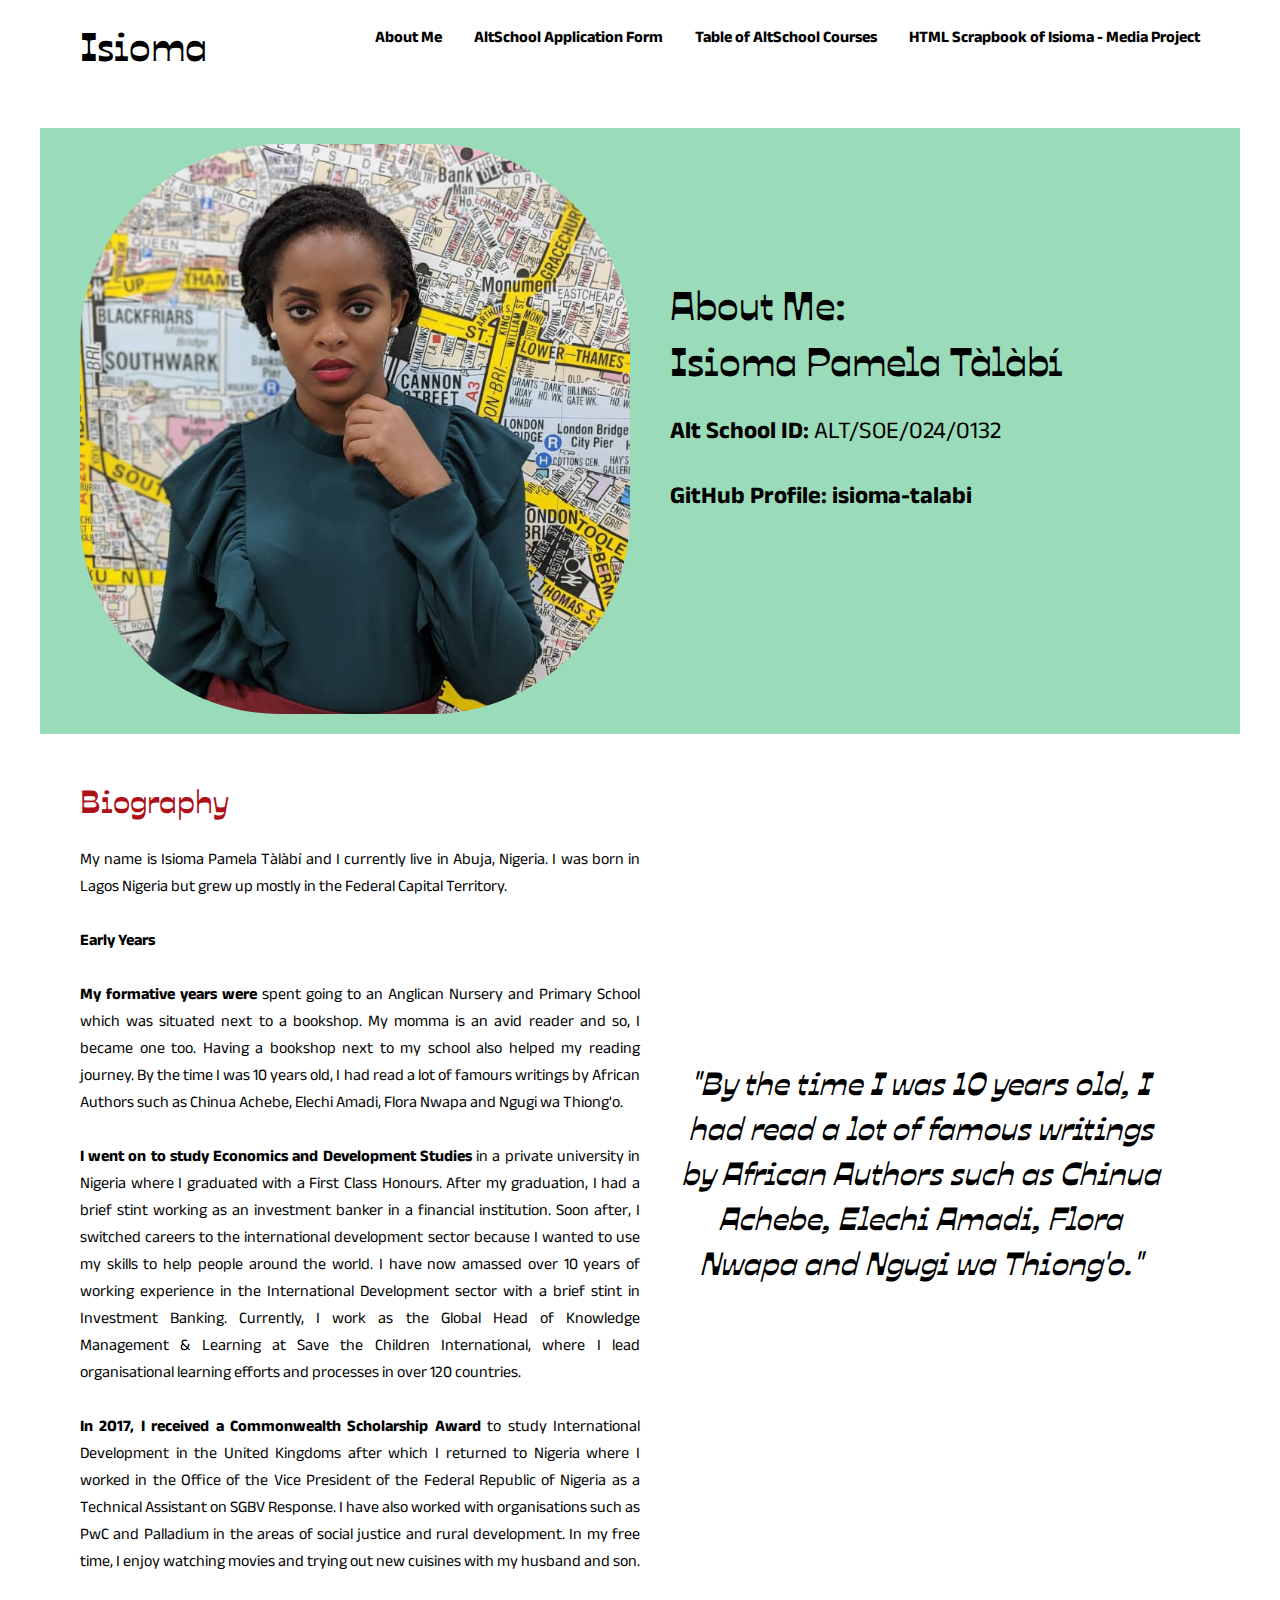
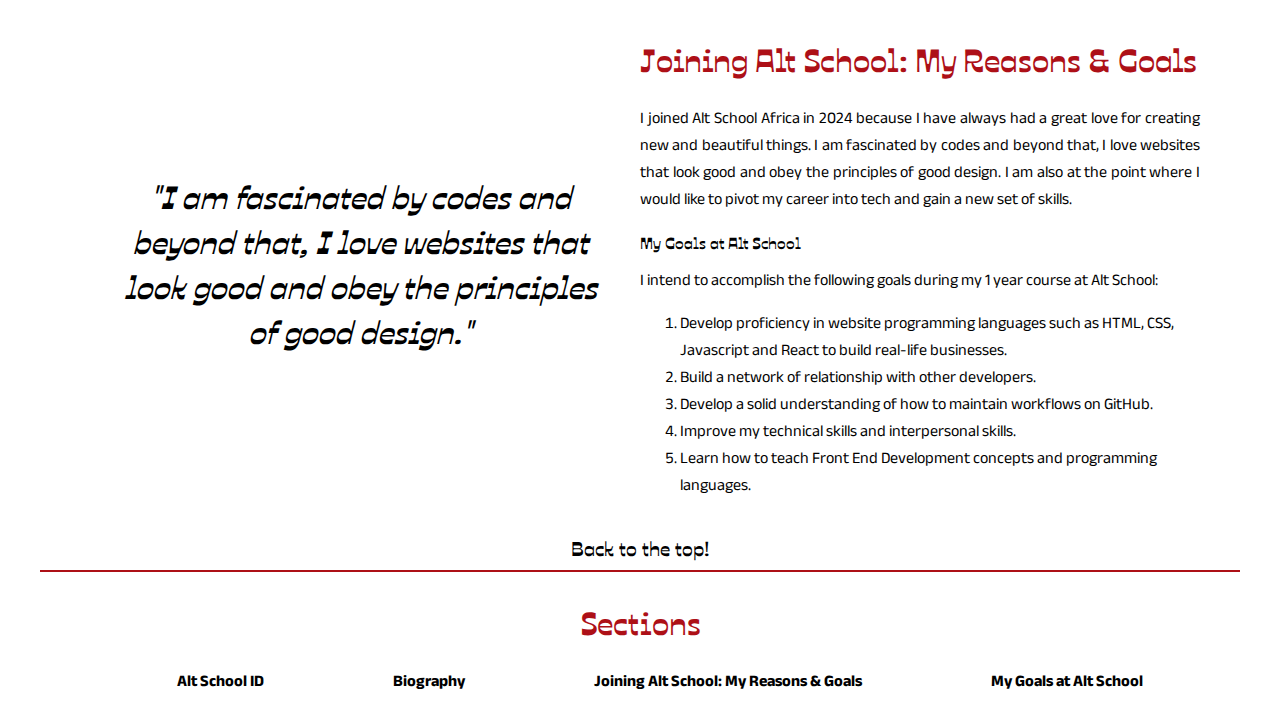
<file: index.html>
<!DOCTYPE html>
<html lang="en">

<head>
  <meta charset="UTF-8" />
  <meta name="viewport" content="width=device-width, initial-scale=1.0" />
  <title>About Me</title>

  <!-- Typography & Fonts -->
  <!-- Ojuju -->
  <link rel="preconnect" href="https://fonts.googleapis.com">
  <link rel="preconnect" href="https://fonts.gstatic.com" crossorigin>
  <link href="https://fonts.googleapis.com/css2?family=Ojuju:wght@200..800&display=swap" rel="stylesheet">

  <!-- Anek Devanagari -->
  <link rel="preconnect" href="https://fonts.googleapis.com">
  <link rel="preconnect" href="https://fonts.gstatic.com" crossorigin>
  <link href="https://fonts.googleapis.com/css2?family=Anek+Devanagari:wght@100..800&display=swap" rel="stylesheet">

  <!-- CSS Stylesheet -->
  <link rel="stylesheet" href="./css-styles/index.css">

</head>

<body>
  <header id="top">
    <nav>
      <p><a href="./index.html">Isioma</a></p>
      <ul class="nav__list">
        <li><a href="./index.html">About Me</a></li>
        <li><a href="./form.html">AltSchool Application Form</a></li>
        <li><a href="./table.html">Table of AltSchool Courses</a></li>
        <li><a href="./media.html">HTML Scrapbook of Isioma - Media Project</a></li>
      </ul>
    </nav>
  </header>

  <main>

    <section id="section1" class="section__intro">

      <div class="image__intro">
        <figure>
          <img src="./assets/Isioma Talabi.JPG" alt="Aspiring Front-End Engineer">
          <!-- <figcaption><em>Isioma Pamela Talabi: Aspiring Front-End Engineer.</em></figcaption> -->
        </figure>
      </div>

      <div class="text__intro">

        <h1>About Me: <br> Isioma Pamela Tàlàbí</h1>

        <div class="text__intro--sub">
          <p><b>Alt School ID:</b> ALT/SOE/024/0132</p>
          <p><b>GitHub Profile:</b> <a href="https://github.com/isioma-talabi">isioma-talabi</a></p>

        </div>


      </div>


    </section>

    <section class="section__bio">
      <div class="bio">
        <h2 id="section2">Biography</h2>
        <p>
          My name is Isioma Pamela Tàlàbí and I currently live in Abuja,
          Nigeria. I was born in Lagos Nigeria but grew up mostly in the Federal Capital Territory.
          <br><br>
          <b>Early Years</b>
          <br><br>
          <b>My formative years were</b> spent going to an Anglican Nursery and Primary School
          which was situated next to a bookshop. My momma is an avid reader and so,
          I became one too. Having a bookshop next to my school also helped my reading journey.
          By the time I was 10 years old, I had read a lot of famours writings by
          African Authors such as Chinua Achebe, Elechi Amadi, Flora Nwapa and Ngugi wa Thiong'o.
          <br><br>
          <b>I went on to study Economics and Development Studies </b>in a private university in Nigeria
          where I graduated with a First Class Honours. After my graduation, I had a brief stint working
          as an investment banker in a financial institution. Soon after, I switched careers
          to the international development sector because I wanted to use my skills to help people around the world.
          I have now amassed over 10 years of working experience in the
          International Development sector with a brief stint in Investment
          Banking. Currently, I work as the Global Head of Knowledge Management
          & Learning at Save the Children International, where I lead
          organisational learning efforts and processes in over 120 countries.
          <br><br>
          <b>In 2017, I received a Commonwealth Scholarship Award </b>to study
          International Development in the United Kingdoms after which I
          returned to Nigeria where I worked in the Office of the Vice President
          of the Federal Republic of Nigeria as a Technical Assistant on SGBV
          Response. I have also worked with organisations such as PwC and
          Palladium in the areas of social justice and rural development. In my
          free time, I enjoy watching movies and trying out new cuisines with my
          husband and son.
        </p>
      </div>

      <div class="blockquote">
        <blockquote>
          <p>
            "By the time I was 10 years old, I had read a lot of famous writings by African Authors such as Chinua
            Achebe, Elechi
            Amadi, Flora Nwapa and Ngugi wa Thiong'o."
          </p>
        </blockquote>
      </div>
    </section>

    <hr class="second__rule">

    <section class="section__reasons">

      <div class="blockquote__reasons">
        <blockquote>
          <p>
            "I am fascinated by codes and beyond that, I love websites that look good and obey the principles of good
            design."
          </p>
        </blockquote>
      </div>


      <div class="text__reasons">
        <h2 id="section3">Joining Alt School: My Reasons & Goals</h2>
        <p>
          I joined Alt School Africa in 2024 because I have always had a great
          love for creating new and beautiful things. I am fascinated by codes
          and beyond that, I love websites that look good and obey the
          principles of good design. I am also at the point where I would like to
          pivot my career into tech and gain a new set of skills.
        </p>
        <h3 id="section4">My Goals at Alt School</h3>
        <p>I intend to accomplish the following goals during my 1 year course at Alt School:</p>
        <ol>
          <li>Develop proficiency in website programming languages such as HTML, CSS, Javascript and React to build
            real-life businesses.</li>
          <li>Build a network of relationship with other developers.</li>
          <li>Develop a solid understanding of how to maintain workflows on GitHub.</li>
          <li>Improve my technical skills and interpersonal skills.</li>
          <li>Learn how to teach Front End Development concepts and programming languages.</li>
        </ol>
      </div>

    </section>


    <section class="fragment__identifier">
      <a href="#top">Back to the top!</a>
    </section>

  </main>

  <hr>

  <aside class="section__aside">
    <h2>Sections</h2>
    <ul class="nav__aside">
      <li><a href="#section1">Alt School ID</a></li>
      <li><a href="#section2">Biography</a></li>
      <li><a href="#section3">Joining Alt School: My Reasons & Goals</a></li>
      <li><a href="#section4">My Goals at Alt School</a></li>
    </ul>
  </aside>
</body>

</html>
</file>
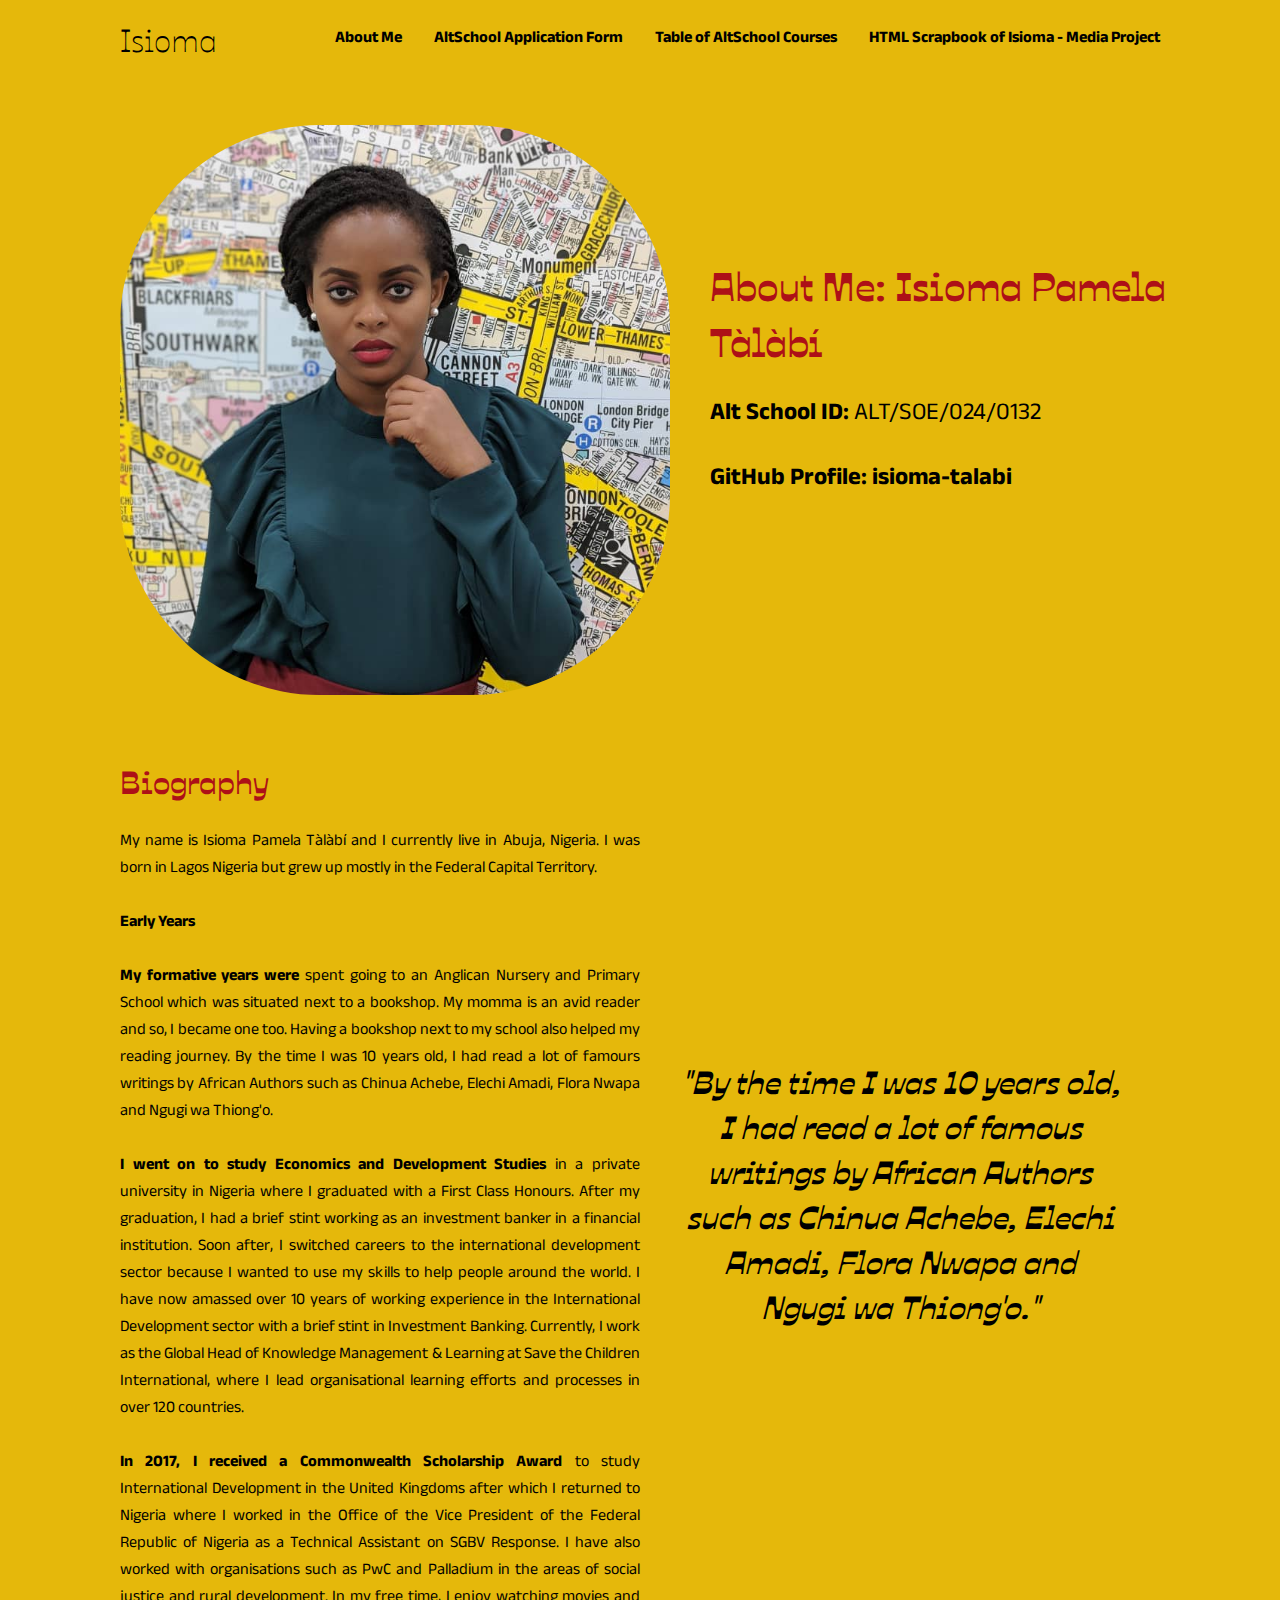
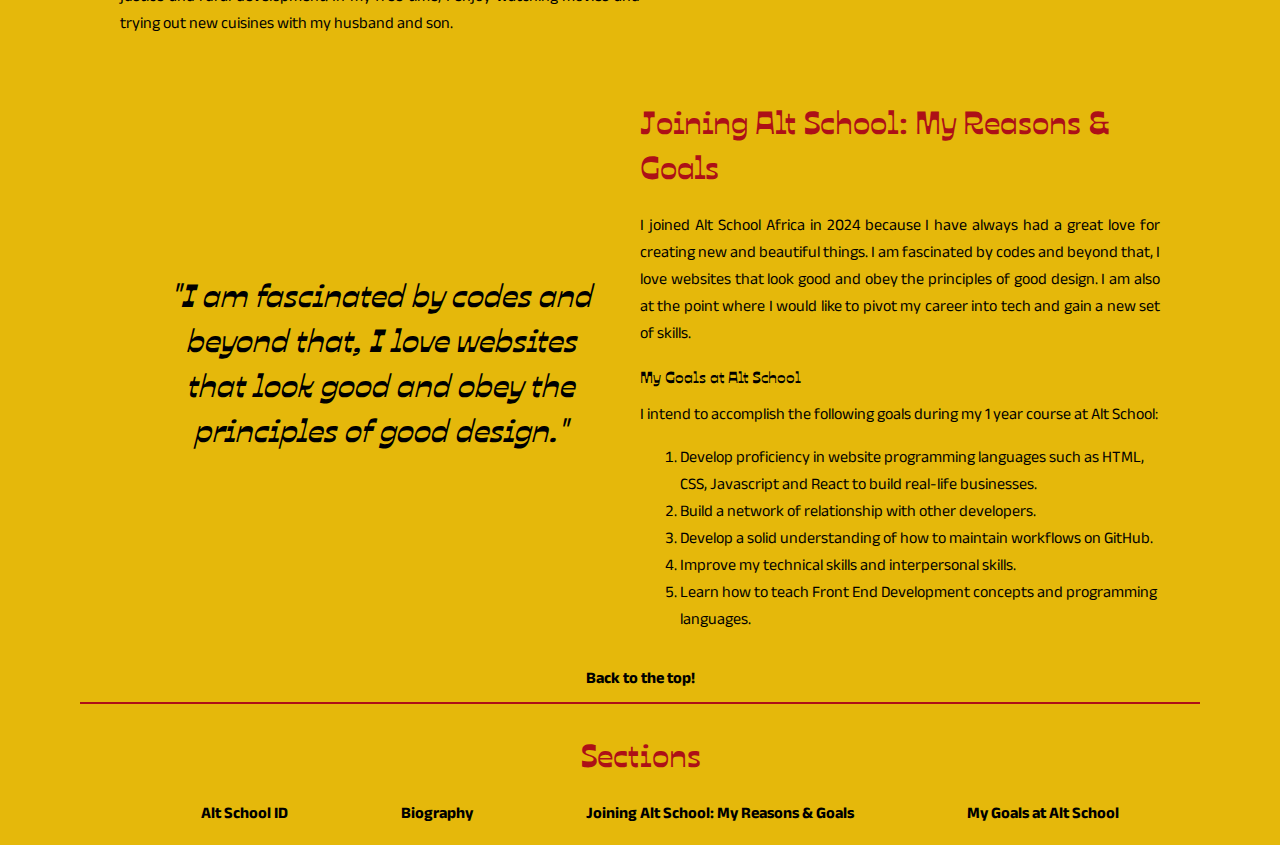
<file: pages/index.html>
<!DOCTYPE html>
<html lang="en">

<head>
  <meta charset="UTF-8" />
  <meta name="viewport" content="width=device-width, initial-scale=1.0" />
  <title>About Me</title>

  <!-- Typography & Fonts -->
  <!-- Ojuju -->
  <link rel="preconnect" href="https://fonts.googleapis.com">
  <link rel="preconnect" href="https://fonts.gstatic.com" crossorigin>
  <link href="https://fonts.googleapis.com/css2?family=Ojuju:wght@200..800&display=swap" rel="stylesheet">

  <!-- Anek Devanagari -->
  <link rel="preconnect" href="https://fonts.googleapis.com">
  <link rel="preconnect" href="https://fonts.gstatic.com" crossorigin>
  <link href="https://fonts.googleapis.com/css2?family=Anek+Devanagari:wght@100..800&display=swap" rel="stylesheet">

  <!-- CSS Stylesheet -->
  <link rel="stylesheet" href="../css styles/index.css">

</head>

<body>
  <header id="top">
    <nav>
      <p>Isioma</p>
      <ul class="nav__list">
        <li><a href="./index.html">About Me</a></li>
        <li><a href="./form.html">AltSchool Application Form</a></li>
        <li><a href="./table.html">Table of AltSchool Courses</a></li>
        <li><a href="./media.html">HTML Scrapbook of Isioma - Media Project</a></li>
      </ul>
    </nav>
  </header>

  <main>

    <section id="section1" class="section__intro">

      <div class="image__intro">
        <figure>
          <img src="../images/Isioma Talabi.JPG" alt="Aspiring Front-End Engineer">
          <!-- <figcaption><em>Isioma Pamela Talabi: Aspiring Front-End Engineer.</em></figcaption> -->
        </figure>
      </div>

      <div class="text__intro">

        <h1>About Me: Isioma Pamela Tàlàbí</h1>

        <div class="text__intro--sub">
          <p><b>Alt School ID:</b> ALT/SOE/024/0132</p>
          <p><b>GitHub Profile:</b> <a href="https://github.com/isioma-talabi">isioma-talabi</a></p>

        </div>


      </div>


    </section>

    <section class="section__bio">
      <div class="bio">
        <h2 id="section2">Biography</h2>
        <p>
          My name is Isioma Pamela Tàlàbí and I currently live in Abuja,
          Nigeria. I was born in Lagos Nigeria but grew up mostly in the Federal Capital Territory.
          <br><br>
          <b>Early Years</b>
          <br><br>
          <b>My formative years were</b> spent going to an Anglican Nursery and Primary School
          which was situated next to a bookshop. My momma is an avid reader and so,
          I became one too. Having a bookshop next to my school also helped my reading journey.
          By the time I was 10 years old, I had read a lot of famours writings by
          African Authors such as Chinua Achebe, Elechi Amadi, Flora Nwapa and Ngugi wa Thiong'o.
          <br><br>
          <b>I went on to study Economics and Development Studies </b>in a private university in Nigeria
          where I graduated with a First Class Honours. After my graduation, I had a brief stint working
          as an investment banker in a financial institution. Soon after, I switched careers
          to the international development sector because I wanted to use my skills to help people around the world.
          I have now amassed over 10 years of working experience in the
          International Development sector with a brief stint in Investment
          Banking. Currently, I work as the Global Head of Knowledge Management
          & Learning at Save the Children International, where I lead
          organisational learning efforts and processes in over 120 countries.
          <br><br>
          <b>In 2017, I received a Commonwealth Scholarship Award </b>to study
          International Development in the United Kingdoms after which I
          returned to Nigeria where I worked in the Office of the Vice President
          of the Federal Republic of Nigeria as a Technical Assistant on SGBV
          Response. I have also worked with organisations such as PwC and
          Palladium in the areas of social justice and rural development. In my
          free time, I enjoy watching movies and trying out new cuisines with my
          husband and son.
        </p>
      </div>

      <div class="blockquote">
        <blockquote>
          <p>
            "By the time I was 10 years old, I had read a lot of famous writings by African Authors such as Chinua
            Achebe, Elechi
            Amadi, Flora Nwapa and Ngugi wa Thiong'o."
          </p>
        </blockquote>
      </div>
    </section>

    <!-- <hr> -->

    <section class="section__reasons">

      <div class="blockquote__reasons">
        <blockquote>
          <p>
            "I am fascinated by codes and beyond that, I love websites that look good and obey the principles of good
            design."
          </p>
        </blockquote>
      </div>


      <div class="text__reasons">
        <h2 id="section3">Joining Alt School: My Reasons & Goals</h2>
        <p>
          I joined Alt School Africa in 2024 because I have always had a great
          love for creating new and beautiful things. I am fascinated by codes
          and beyond that, I love websites that look good and obey the
          principles of good design. I am also at the point where I would like to
          pivot my career into tech and gain a new set of skills.
        </p>
        <h3 id="section4">My Goals at Alt School</h3>
        <p>I intend to accomplish the following goals during my 1 year course at Alt School:</p>
        <ol>
          <li>Develop proficiency in website programming languages such as HTML, CSS, Javascript and React to build
            real-life businesses.</li>
          <li>Build a network of relationship with other developers.</li>
          <li>Develop a solid understanding of how to maintain workflows on GitHub.</li>
          <li>Improve my technical skills and interpersonal skills.</li>
          <li>Learn how to teach Front End Development concepts and programming languages.</li>
        </ol>
      </div>

    </section>


    <section class="fragment__identifier">
      <a href="#top">Back to the top!</a>
    </section>

  </main>

  <hr>

  <aside class="section__aside">
    <h2>Sections</h2>
    <ul class="nav__aside">
      <li><a href="#section1">Alt School ID</a></li>
      <li><a href="#section2">Biography</a></li>
      <li><a href="#section3">Joining Alt School: My Reasons & Goals</a></li>
      <li><a href="#section4">My Goals at Alt School</a></li>
    </ul>
  </aside>
</body>

</html>
</file>
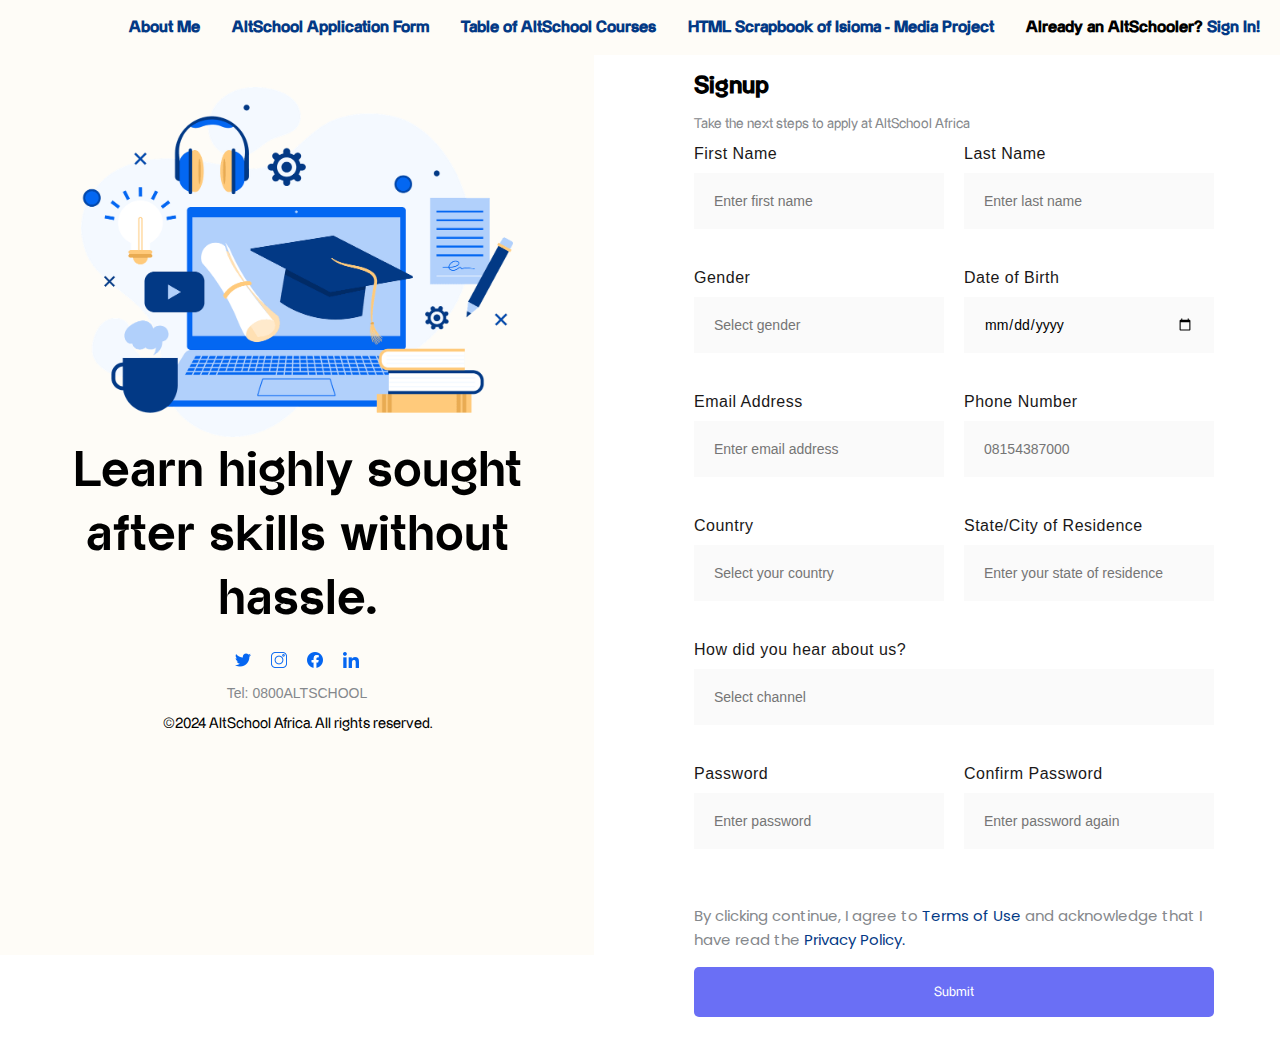
<file: form.html>
<!DOCTYPE html>
<html lang="en">

<head>
  <meta charset="UTF-8">
  <meta name="viewport" content="width=device-width, initial-scale=1.0">
  <title>AltSchool Application Form</title>

  <!-- Typography & Fonts -->
  <!-- Anek Devanagari -->
  <link rel="preconnect" href="https://fonts.googleapis.com">
  <link rel="preconnect" href="https://fonts.gstatic.com" crossorigin>
  <link href="https://fonts.googleapis.com/css2?family=Anek+Devanagari:wght@100..800&display=swap" rel="stylesheet">

  <!-- Poppins -->

  <link rel="preconnect" href="https://fonts.googleapis.com">
  <link rel="preconnect" href="https://fonts.gstatic.com" crossorigin>
  <link
    href="https://fonts.googleapis.com/css2?family=Poppins:ital,wght@0,100;0,200;0,300;0,400;0,500;0,600;0,700;0,800;0,900;1,100;1,200;1,300;1,400;1,500;1,600;1,700;1,800;1,900&display=swap"
    rel="stylesheet">

  <!-- CSS Stylesheet -->
  <link rel="stylesheet" href="./css-styles/form.css">
</head>

<body>
  <header>
    <nav>
      <ul role="list" class="nav__list">
        <li><a href="./index.html">About Me</a></li>
        <li><a href="./form.html">AltSchool Application Form</a></li>
        <li><a href="./table.html">Table of AltSchool Courses</a></li>
        <li><a href="./media.html">HTML Scrapbook of Isioma - Media Project</a></li>

        <li>Already an AltSchooler? <a href="https://portal.altschoolafrica.com/">Sign In!</a></li>
      </ul>
    </nav>
  </header>

  <main class="container">

    <div class="first__container">
      <figure><img src="./assets/Alt School Picture.png" alt="Academic Icon"></figure>
      <h1>Learn highly sought after skills without <br> hassle.</h1>
      <div class="links__socialmedia">
        <a href="https://x.com/altschoolafrica"><img src="./assets/twitter.png" alt="Our Twitter"></a>
        <a href="https://www.instagram.com/altschoolafrica/"><img src="./assets/instagram.png" alt="Our Instagram"></a>
        <a href="https://www.facebook.com/AltSchoolAfrica"><img src="./assets/facebook.png" alt="Our Facebook"></a>
        <a href="https://www.linkedin.com/school/altschoolafrica/"><img src="./assets/linkedin.png"
            alt="Our LinkedIn"></a>
      </div>
      <div class="link__phone">
        <p>Tel: 0800ALTSCHOOL</p>
      </div>
      <div>
        <p class="footer">&copy;2024 AltSchool Africa. All rights reserved.</p>
      </div>
    </div>

    <div class="second__container">
      <section>
        <form action="" method="get">
          <h2>Signup</h2>
          <p class="form__intro">Take the next steps to apply at AltSchool Africa</p>

          <div class="form__grid">
            <div>
              <label for="first_name">First Name</label>
              <br>
              <input type="text" name="first_name" id="first_name" placeholder="Enter first name" required>
            </div>

            <div>
              <label for="last_name">Last Name</label>
              <br>
              <input type="text" name="last_name" id="first_name" placeholder="Enter last name" required>
            </div>
          </div>


          <div class="form__grid">
            <div>
              <label for="gender">Gender</label>
              <br>

              <input list="gender" placeholder="Select gender">

              <datalist id="gender">

                <option value="Female"></option>
                <option value="Male"></option>
              </datalist>
              </input>

            </div>

            <div>
              <label for="date_of_birth">Date of Birth</label>
              <br>
              <input type="date" name="date_of_birth" id="date_of_birth" required>
            </div>
          </div>


          <div class="form__grid">

            <div>
              <label for="email_address">Email Address</label>
              <br>
              <input type="email" name="email_address" id="email_address" placeholder="Enter email address" required>
            </div>

            <div>
              <label for="phone_number">Phone Number</label>
              <br>
              <input type="tel" id="phone_number" name="phone_number" placeholder="08154387000" required>
            </div>

          </div>

          <div class="form__grid">
            <div>

              <label for="country">Country</label>
              <br>

              <input type="search" list="options" id="country" name="search" placeholder="Select your country">
              <datalist id="options">

                <option value="Afghanistan">Afghanistan</option>
                <option value="Albania">Albania</option>
                <option value="Algeria">Algeria</option>
                <option value="Andorra">Andorra</option>
                <option value="Angola">Angola</option>
                <option value="Anguilla">Anguilla</option>
                <option value="Antartica">Antarctica</option>
                <option value="Antigua and Barbuda">Antigua and Barbuda</option>
                <option value="Argentina">Argentina</option>
                <option value="Armenia">Armenia</option>
                <option value="Aruba">Aruba</option>
                <option value="Australia">Australia</option>
                <option value="Austria">Austria</option>
                <option value="Azerbaijan">Azerbaijan</option>
                <option value="Bahamas">Bahamas</option>
                <option value="Bahrain">Bahrain</option>
                <option value="Bangladesh">Bangladesh</option>
                <option value="Barbados">Barbados</option>
                <option value="Belarus">Belarus</option>
                <option value="Belgium">Belgium</option>
                <option value="Belize">Belize</option>
                <option value="Benin">Benin</option>
                <option value="Bermuda">Bermuda</option>
                <option value="Bhutan">Bhutan</option>
                <option value="Bolivia">Bolivia</option>
                <option value="Bosnia and Herzegovina">Bosnia and Herzegovina</option>
                <option value="Botswana">Botswana</option>
                <option value="Brazil">Brazil</option>
                <option value="Brunei">Brunei</option>
                <option value="Bulgaria">Bulgaria</option>
                <option value="Burkina Faso">Burkina Faso</option>
                <option value="Burundi">Burundi</option>
                <option value="Cambodia">Cambodia</option>
                <option value="Cameroon">Cameroon</option>
                <option value="Canada">Canada</option>
                <option value="Cape Verde">Cape Verde</option>
                <option value="Cayman Islands">Cayman Islands</option>
                <option value="Central African Republic">Central African Republic</option>
                <option value="Chad">Chad</option>
                <option value="Chile">Chile</option>
                <option value="China">China</option>
                <option value="Colombia">Colombia</option>
                <option value="Comoros">Comoros</option>
                <option value="Congo">Congo</option>
                <option value="Costa Rica">Costa Rica</option>
                <option value="Cote d'Ivoire">Cote d'Ivoire</option>
                <option value="Croatia">Croatia</option>
                <option value="Cuba">Cuba</option>
                <option value="Cyprus">Cyprus</option>
                <option value="Czech Republic">Czech Republic</option>
                <option value="Denmark">Denmark</option>
                <option value="Djibouti">Djibouti</option>
                <option value="Dominica">Dominica</option>
                <option value="Dominican Republic">Dominican Republic</option>
                <option value="East Timor">East Timor</option>
                <option value="Ecuador">Ecuador</option>
                <option value="Egypt">Egypt</option>
                <option value="El Salvador">El Salvador</option>
                <option value="Equatorial Guinea">Equatorial Guinea</option>
                <option value="Eritrea">Eritrea</option>
                <option value="Estonia">Estonia</option>
                <option value="Ethiopia">Ethiopia</option>
                <option value="Falkland Islands">Falkland Islands</option>
                <option value="Faroe Islands">Faroe Islands</option>
                <option value="Fiji">Fiji</option>
                <option value="Finland">Finland</option>
                <option value="France">France</option>
                <option value="Gabon">Gabon</option>
                <option value="Gambia">Gambia</option>
                <option value="Georgia">Georgia</option>
                <option value="Germany">Germany</option>
                <option value="Ghana">Ghana</option>
                <option value="Gibraltar">Gibraltar</option>
                <option value="Greece">Greece</option>
                <option value="Greenland">Greenland</option>
                <option value="Grenada">Grenada</option>
                <option value="Guadelupe">Guadelupe</option>
                <option value="Guatemala">Guatemala</option>
                <option value="Guinea">Guinea</option>
                <option value="Guinea-Bissau">Guinea-Bissau</option>
                <option value="Guyana">Guyana</option>
                <option value="Haiti">Haiti</option>
                <option value="Holy See">Holy See (Vatican City State)</option>
                <option value="Honduras">Honduras</option>
                <option value="Hong Kong">Hong Kong</option>
                <option value="Hungary">Hungary</option>
                <option value="Iceland">Iceland</option>
                <option value="India">India</option>
                <option value="Indonesia">Indonesia</option>
                <option value="Iran">Iran</option>
                <option value="Iraq">Iraq</option>
                <option value="Ireland">Ireland</option>
                <option value="Israel">Israel</option>
                <option value="Italy">Italy</option>
                <option value="Jamaica">Jamaica</option>
                <option value="Japan">Japan</option>
                <option value="Jordan">Jordan</option>
                <option value="Kazakhstan">Kazakhstan</option>
                <option value="Kenya">Kenya</option>
                <option value="Kiribati">Kiribati</option>
                <option value="Korea">Korea</option>
                <option value="Kuwait">Kuwait</option>
                <option value="Kyrgyzstan">Kyrgyzstan</option>
                <option value="Laos">Laos</option>
                <option value="Latvia">Latvia</option>
                <option value="Lebanon">Lebanon</option>
                <option value="Lesotho">Lesotho</option>
                <option value="Liberia">Liberia</option>
                <option value="Libya">Libya</option>
                <option value="Liechtenstein">Liechtenstein</option>
                <option value="Lithuania">Lithuania</option>
                <option value="Luxembourg">Luxembourg</option>
                <option value="Macedonia">Macedonia</option>
                <option value="Madagascar">Madagascar</option>
                <option value="Malawi">Malawi</option>
                <option value="Malaysia">Malaysia</option>
                <option value="Maldives">Maldives</option>
                <option value="Mali">Mali</option>
                <option value="Malta">Malta</option>
                <option value="Marshall Islands">Marshall Islands</option>
                <option value="Mauritania">Mauritania</option>
                <option value="Mauritius">Mauritius</option>
                <option value="Mexico">Mexico</option>
                <option value="Micronesia">Micronesia</option>
                <option value="Moldova">Moldova, Republic of</option>
                <option value="Monaco">Monaco</option>
                <option value="Mongolia">Mongolia</option>
                <option value="Morocco">Morocco</option>
                <option value="Mozambique">Mozambique</option>
                <option value="Myanmar">Myanmar</option>
                <option value="Namibia">Namibia</option>
                <option value="Nauru">Nauru</option>
                <option value="Nepal">Nepal</option>
                <option value="Netherlands">Netherlands</option>
                <option value="New Zealand">New Zealand</option>
                <option value="Nicaragua">Nicaragua</option>
                <option value="Niger">Niger</option>
                <option value="Nigeria">Nigeria</option>
                <option value="Niue">Niue</option>
                <option value="Norway">Norway</option>
                <option value="Oman">Oman</option>
                <option value="Pakistan">Pakistan</option>
                <option value="Palau">Palau</option>
                <option value="Panama">Panama</option>
                <option value="Papua New Guinea">Papua New Guinea</option>
                <option value="Paraguay">Paraguay</option>
                <option value="Peru">Peru</option>
                <option value="Philippines">Philippines</option>
                <option value="Poland">Poland</option>
                <option value="Portugal">Portugal</option>
                <option value="Puerto Rico">Puerto Rico</option>
                <option value="Qatar">Qatar</option>
                <option value="Romania">Romania</option>
                <option value="Russia">Russian Federation</option>
                <option value="Rwanda">Rwanda</option>
                <option value="Saint Kitts and Nevis">Saint Kitts and Nevis</option>
                <option value="Saint Lucia">Saint Lucia</option>
                <option value="Saint Vincent">Saint Vincent and the Grenadines</option>
                <option value="Samoa">Samoa</option>
                <option value="San Marino">San Marino</option>
                <option value="Sao Tome and Principe">Sao Tome and Principe</option>
                <option value="Saudi Arabia">Saudi Arabia</option>
                <option value="Senegal">Senegal</option>
                <option value="Seychelles">Seychelles</option>
                <option value="Sierra Leone">Sierra Leone</option>
                <option value="Singapore">Singapore</option>
                <option value="Slovakia">Slovakia</option>
                <option value="Slovenia">Slovenia</option>
                <option value="Solomon Islands">Solomon Islands</option>
                <option value="Somalia">Somalia</option>
                <option value="South Africa">South Africa</option>
                <option value="Spain">Spain</option>
                <option value="Sri Lanka">Sri Lanka</option>
                <option value="Sudan">Sudan</option>
                <option value="Suriname">Suriname</option>
                <option value="Swaziland">Swaziland</option>
                <option value="Sweden">Sweden</option>
                <option value="Switzerland">Switzerland</option>
                <option value="Syria">Syria</option>
                <option value="Taiwan">Taiwan</option>
                <option value="Tajikistan">Tajikistan</option>
                <option value="Tanzania">Tanzania, United Republic of</option>
                <option value="Thailand">Thailand</option>
                <option value="Togo">Togo</option>
                <option value="Tonga">Tonga</option>
                <option value="Trinidad and Tobago">Trinidad and Tobago</option>
                <option value="Tunisia">Tunisia</option>
                <option value="Turkey">Turkey</option>
                <option value="Turkmenistan">Turkmenistan</option>
                <option value="Tuvalu">Tuvalu</option>
                <option value="Uganda">Uganda</option>
                <option value="Ukraine">Ukraine</option>
                <option value="United Arab Emirates">United Arab Emirates</option>
                <option value="United Kingdom">United Kingdom</option>
                <option value="United States">United States</option>
                <option value="Uruguay">Uruguay</option>
                <option value="Uzbekistan">Uzbekistan</option>
                <option value="Vanuatu">Vanuatu</option>
                <option value="Venezuela">Venezuela</option>
                <option value="Vietnam">Vietnam</option>
                <option value="Yemen">Yemen</option>
                <option value="Serbia">Serbia</option>
                <option value="Zambia">Zambia</option>
                <option value="Zimbabwe">Zimbabwe</option>
              </datalist>
              </input>

            </div>


            <div>
              <label for="state_city">State/City of Residence</label>
              <br>
              <input type="text" name="state_city" id="state_city" placeholder="Enter your state of residence" required>
            </div>
          </div>

          <div class="form__channels">
            <label for="channels">How did you hear about us?</label>
            <br>
            <input type="search" list="channels" placeholder="Select channel" class="input--channels">
            <datalist id="channels">
              <option value="Twitter">Twitter</option>
              <option value="Facebook">Facebook</option>
              <option value="LinkedIn">LinkedIn</option>
              <option value="Youtube">Youtube</option>
              <option value="Friend">Friend</option>
              <option value="WhatsApp">WhatsApp</option>
              <option value="Instagram">Instagram</option>
              <option value="Bill Board">Bill Board</option>
            </datalist>
            </input>
          </div>


          <div class="form__grid">
            <div>
              <label for="password">Password</label>
              <br>
              <input type="password" name="password" id="password" placeholder="Enter password" required>
            </div>

            <div>
              <label for="confirm_password">Confirm Password</label>
              <br>
              <input type="password" name="confirm_password" id="confirm_password" placeholder="Enter password again"
                required>
            </div>
          </div>


          <p class="text__termsofuse">By clicking continue, I agree to <a href="https://altschoolafrica.com/terms-and-conditions">Terms of
              Use</a>
            and acknowledge that I <br class="last__break"> have read the <a href="https://altschoolafrica.com/privacy-policy">Privacy
              Policy.</a>
          </p>

          <div>
            <button>Submit</button>
          </div>
        </form>

      </section>
    </div>


  </main>



</body>

</html>
</file>
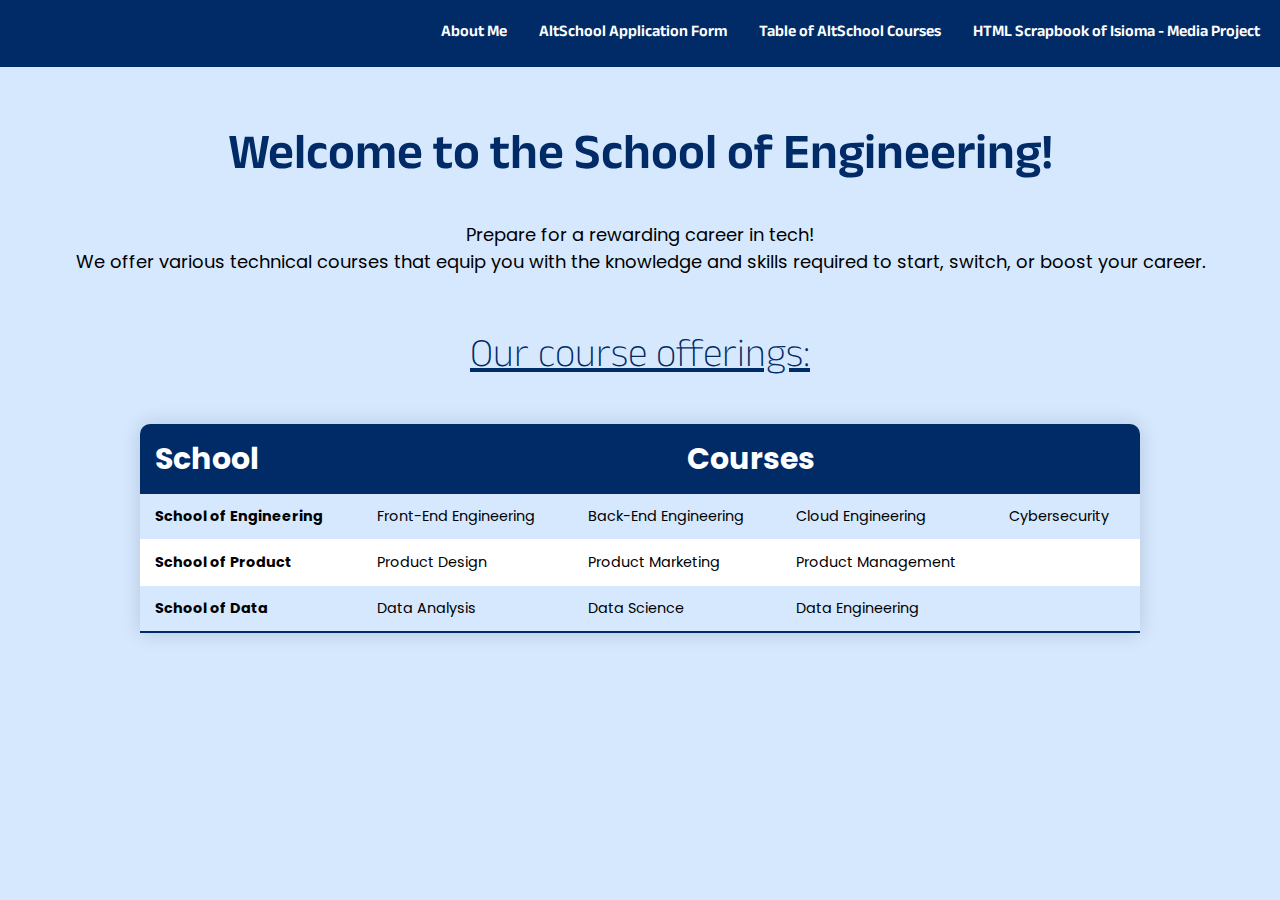
<file: table.html>
<!DOCTYPE html>
<html lang="en">

<head>
  <meta charset="UTF-8" />
  <meta name="viewport" content="width=device-width, initial-scale=1.0" />
  <title>Courses at AltSchool Africa</title>

  <!-- Typography & Fonts -->
  <!-- Anek Devanagari -->
  <link rel="preconnect" href="https://fonts.googleapis.com">
  <link rel="preconnect" href="https://fonts.gstatic.com" crossorigin>
  <link href="https://fonts.googleapis.com/css2?family=Anek+Devanagari:wght@100..800&display=swap" rel="stylesheet">

  <!-- Poppins -->

  <link rel="preconnect" href="https://fonts.googleapis.com">
  <link rel="preconnect" href="https://fonts.gstatic.com" crossorigin>
  <link
    href="https://fonts.googleapis.com/css2?family=Poppins:ital,wght@0,100;0,200;0,300;0,400;0,500;0,600;0,700;0,800;0,900;1,100;1,200;1,300;1,400;1,500;1,600;1,700;1,800;1,900&display=swap"
    rel="stylesheet">

  <!-- CSS Styling Sheet -->
  <link rel="stylesheet" href="./css-styles/table.css">
</head>

<body>
  <header>
    <ul class="nav__list">
      <li><a href="./index.html">About Me</a></li>
      <li><a href="./form.html">AltSchool Application Form</a></li>
      <li><a href="./table.html">Table of AltSchool Courses</a></li>
      <li>
        <a href="./media.html">HTML Scrapbook of Isioma - Media Project</a>
      </li>
    </ul>
  </header>


  <main>
    <section id="table_introduction">
      <h1>Welcome to the School of Engineering!</h1>
      <p>
        Prepare for a rewarding career in tech! <br> We offer various technical
        courses that equip you with the knowledge and skills required to
        start, switch, or boost your career.
      </p>

      <h2>Our course offerings:</h2>
    </section>

    <section id="table_courses">
      <table class="table__content">
        <thead>
          <tr>
            <th class="th__firstcolumn">School</th>
            <th colspan="4">Courses</th>
          </tr>
        </thead>

        <tbody>
          <tr>
            <th class="th__firstcolumnrows">School of Engineering</th>
            <td>Front-End Engineering</td>
            <td>Back-End Engineering</td>
            <td>Cloud Engineering</td>
            <td>Cybersecurity</td>
          </tr>
          <tr>
            <th class="th__firstcolumnrows">School of Product</th>
            <td>Product Design</td>
            <td>Product Marketing</td>
            <td>Product Management</td>
            <td></td>
          </tr>
          <tr>
            <th class="th__firstcolumnrows">School of Data</th>
            <td>Data Analysis</td>
            <td>Data Science</td>
            <td>Data Engineering</td>
          </tr>
        </tbody>
      </table>
    </section>
  </main>
</body>

</html>
</file>
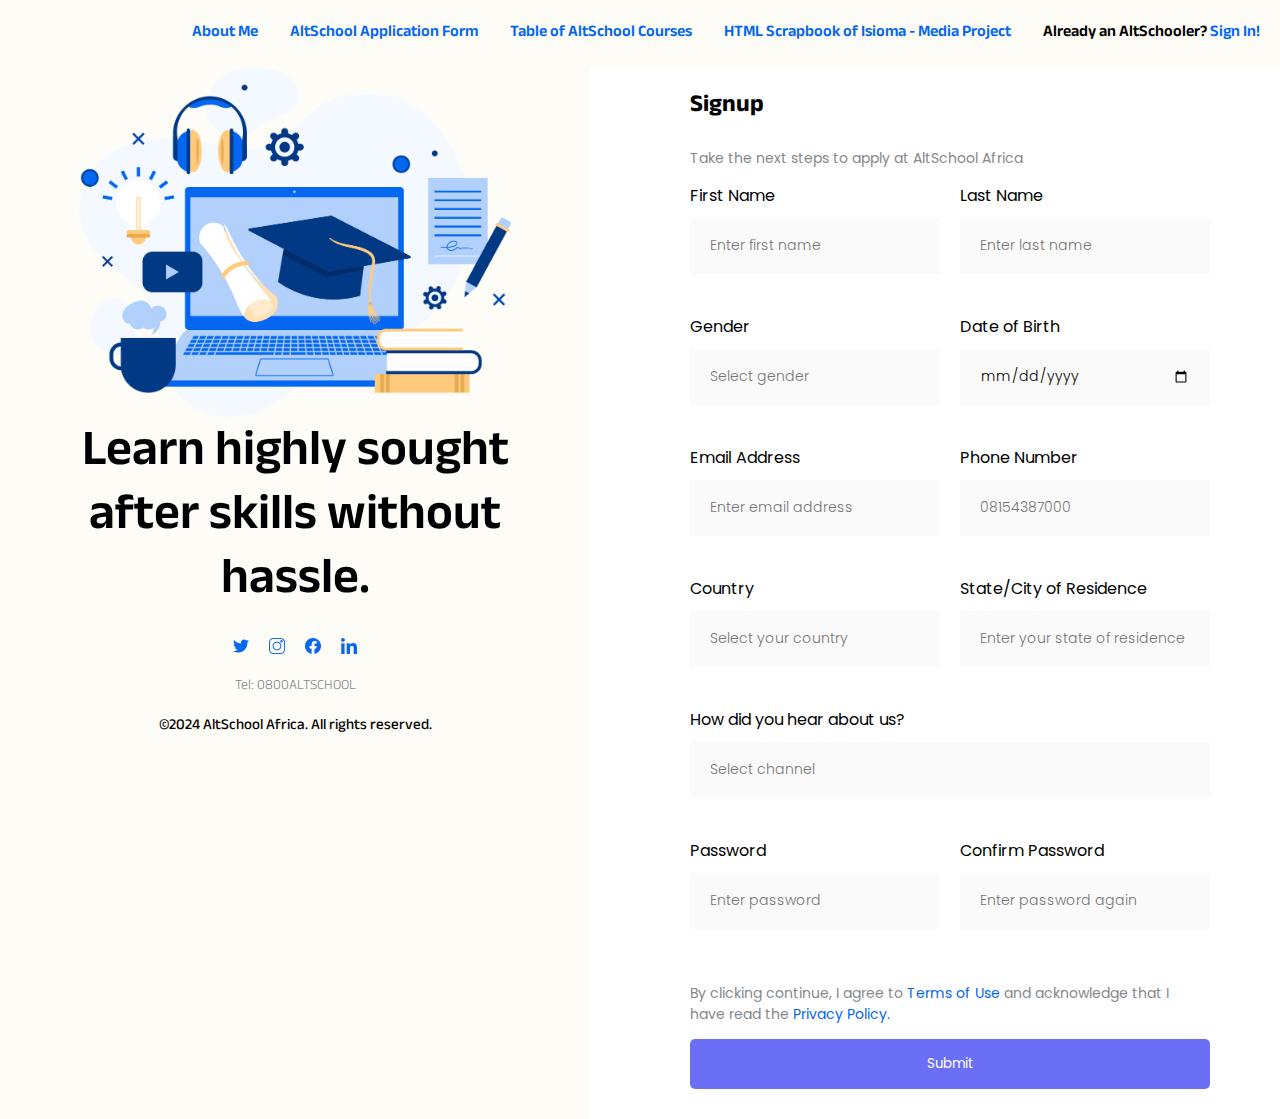
<file: pages/form.html>
<!DOCTYPE html>
<html lang="en">

<head>
  <meta charset="UTF-8">
  <meta name="viewport" content="width=device-width, initial-scale=1.0">
  <title>AltSchool Application Form</title>

  <!-- Typography & Fonts -->
  <!-- Anek Devanagari -->
  <link rel="preconnect" href="https://fonts.googleapis.com">
  <link rel="preconnect" href="https://fonts.gstatic.com" crossorigin>
  <link href="https://fonts.googleapis.com/css2?family=Anek+Devanagari:wght@100..800&display=swap" rel="stylesheet">

  <!-- Poppins -->

  <link rel="preconnect" href="https://fonts.googleapis.com">
  <link rel="preconnect" href="https://fonts.gstatic.com" crossorigin>
  <link
    href="https://fonts.googleapis.com/css2?family=Poppins:ital,wght@0,100;0,200;0,300;0,400;0,500;0,600;0,700;0,800;0,900;1,100;1,200;1,300;1,400;1,500;1,600;1,700;1,800;1,900&display=swap"
    rel="stylesheet">

  <!-- CSS Stylesheet -->
  <link rel="stylesheet" href="../css styles/form.css">
</head>

<body>
  <header>
    <nav>
      <ul role="list" class="nav__list">
        <li><a href="./index.html">About Me</a></li>
        <li><a href="./form.html">AltSchool Application Form</a></li>
        <li><a href="./table.html">Table of AltSchool Courses</a></li>
        <li><a href="./media.html">HTML Scrapbook of Isioma - Media Project</a></li>

        <li>Already an AltSchooler? <a href="https://portal.altschoolafrica.com/">Sign In!</a></li>
      </ul>
    </nav>
  </header>

  <main class="container">

    <div class="first__container">
      <figure><img src="/images/Alt School Picture.png" alt="Academic Icon"></figure>
      <h1>Learn highly sought after skills without <br> hassle.</h1>
      <div class="links__socialmedia">
        <a href="https://x.com/altschoolafrica"><img src="../images/twitter.png" alt="Our Twitter"></a>
        <a href="https://www.instagram.com/altschoolafrica/"><img src="../images/instagram.png" alt="Our Instagram"></a>
        <a href="https://www.facebook.com/AltSchoolAfrica"><img src="../images/facebook.png" alt="Our Facebook"></a>
        <a href="https://www.linkedin.com/school/altschoolafrica/"><img src="../images/linkedin.png"
            alt="Our LinkedIn"></a>
      </div>
      <div class="link__phone">
        <p>Tel: 0800ALTSCHOOL</p>
      </div>
      <div>
        <p class="footer">&copy;2024 AltSchool Africa. All rights reserved.</p>
      </div>
    </div>

    <div class="second__container">
      <section>
        <form action="" method="get">
          <h2>Signup</h2>
          <p class="form__intro">Take the next steps to apply at AltSchool Africa</p>

          <div class="form__grid">
            <div>
              <label for="first_name">First Name</label>
              <br>
              <input type="text" name="first_name" id="first_name" placeholder="Enter first name" required>
            </div>

            <div>
              <label for="last_name">Last Name</label>
              <br>
              <input type="text" name="last_name" id="first_name" placeholder="Enter last name" required>
            </div>
          </div>


          <div class="form__grid">
            <div>
              <label for="gender">Gender</label>
              <br>

              <input list="gender" placeholder="Select gender">

              <datalist id="gender">

                <option value="Female"></option>
                <option value="Male"></option>
              </datalist>
              </input>

            </div>

            <div>
              <label for="date_of_birth">Date of Birth</label>
              <br>
              <input type="date" name="date_of_birth" id="date_of_birth" required>
            </div>
          </div>


          <div class="form__grid">

            <div>
              <label for="email_address">Email Address</label>
              <br>
              <input type="email" name="email_address" id="email_address" placeholder="Enter email address" required>
            </div>

            <div>
              <label for="phone_number">Phone Number</label>
              <br>
              <input type="tel" id="phone_number" name="phone_number" placeholder="08154387000" required>
            </div>

          </div>

          <div class="form__grid">
            <div>

              <label for="country">Country</label>
              <br>

              <input type="search" list="options" id="country" name="search" placeholder="Select your country">
              <datalist id="options">

                <option value="Afghanistan">Afghanistan</option>
                <option value="Albania">Albania</option>
                <option value="Algeria">Algeria</option>
                <option value="Andorra">Andorra</option>
                <option value="Angola">Angola</option>
                <option value="Anguilla">Anguilla</option>
                <option value="Antartica">Antarctica</option>
                <option value="Antigua and Barbuda">Antigua and Barbuda</option>
                <option value="Argentina">Argentina</option>
                <option value="Armenia">Armenia</option>
                <option value="Aruba">Aruba</option>
                <option value="Australia">Australia</option>
                <option value="Austria">Austria</option>
                <option value="Azerbaijan">Azerbaijan</option>
                <option value="Bahamas">Bahamas</option>
                <option value="Bahrain">Bahrain</option>
                <option value="Bangladesh">Bangladesh</option>
                <option value="Barbados">Barbados</option>
                <option value="Belarus">Belarus</option>
                <option value="Belgium">Belgium</option>
                <option value="Belize">Belize</option>
                <option value="Benin">Benin</option>
                <option value="Bermuda">Bermuda</option>
                <option value="Bhutan">Bhutan</option>
                <option value="Bolivia">Bolivia</option>
                <option value="Bosnia and Herzegovina">Bosnia and Herzegovina</option>
                <option value="Botswana">Botswana</option>
                <option value="Brazil">Brazil</option>
                <option value="Brunei">Brunei</option>
                <option value="Bulgaria">Bulgaria</option>
                <option value="Burkina Faso">Burkina Faso</option>
                <option value="Burundi">Burundi</option>
                <option value="Cambodia">Cambodia</option>
                <option value="Cameroon">Cameroon</option>
                <option value="Canada">Canada</option>
                <option value="Cape Verde">Cape Verde</option>
                <option value="Cayman Islands">Cayman Islands</option>
                <option value="Central African Republic">Central African Republic</option>
                <option value="Chad">Chad</option>
                <option value="Chile">Chile</option>
                <option value="China">China</option>
                <option value="Colombia">Colombia</option>
                <option value="Comoros">Comoros</option>
                <option value="Congo">Congo</option>
                <option value="Costa Rica">Costa Rica</option>
                <option value="Cote d'Ivoire">Cote d'Ivoire</option>
                <option value="Croatia">Croatia</option>
                <option value="Cuba">Cuba</option>
                <option value="Cyprus">Cyprus</option>
                <option value="Czech Republic">Czech Republic</option>
                <option value="Denmark">Denmark</option>
                <option value="Djibouti">Djibouti</option>
                <option value="Dominica">Dominica</option>
                <option value="Dominican Republic">Dominican Republic</option>
                <option value="East Timor">East Timor</option>
                <option value="Ecuador">Ecuador</option>
                <option value="Egypt">Egypt</option>
                <option value="El Salvador">El Salvador</option>
                <option value="Equatorial Guinea">Equatorial Guinea</option>
                <option value="Eritrea">Eritrea</option>
                <option value="Estonia">Estonia</option>
                <option value="Ethiopia">Ethiopia</option>
                <option value="Falkland Islands">Falkland Islands</option>
                <option value="Faroe Islands">Faroe Islands</option>
                <option value="Fiji">Fiji</option>
                <option value="Finland">Finland</option>
                <option value="France">France</option>
                <option value="Gabon">Gabon</option>
                <option value="Gambia">Gambia</option>
                <option value="Georgia">Georgia</option>
                <option value="Germany">Germany</option>
                <option value="Ghana">Ghana</option>
                <option value="Gibraltar">Gibraltar</option>
                <option value="Greece">Greece</option>
                <option value="Greenland">Greenland</option>
                <option value="Grenada">Grenada</option>
                <option value="Guadelupe">Guadelupe</option>
                <option value="Guatemala">Guatemala</option>
                <option value="Guinea">Guinea</option>
                <option value="Guinea-Bissau">Guinea-Bissau</option>
                <option value="Guyana">Guyana</option>
                <option value="Haiti">Haiti</option>
                <option value="Holy See">Holy See (Vatican City State)</option>
                <option value="Honduras">Honduras</option>
                <option value="Hong Kong">Hong Kong</option>
                <option value="Hungary">Hungary</option>
                <option value="Iceland">Iceland</option>
                <option value="India">India</option>
                <option value="Indonesia">Indonesia</option>
                <option value="Iran">Iran</option>
                <option value="Iraq">Iraq</option>
                <option value="Ireland">Ireland</option>
                <option value="Israel">Israel</option>
                <option value="Italy">Italy</option>
                <option value="Jamaica">Jamaica</option>
                <option value="Japan">Japan</option>
                <option value="Jordan">Jordan</option>
                <option value="Kazakhstan">Kazakhstan</option>
                <option value="Kenya">Kenya</option>
                <option value="Kiribati">Kiribati</option>
                <option value="Korea">Korea</option>
                <option value="Kuwait">Kuwait</option>
                <option value="Kyrgyzstan">Kyrgyzstan</option>
                <option value="Laos">Laos</option>
                <option value="Latvia">Latvia</option>
                <option value="Lebanon">Lebanon</option>
                <option value="Lesotho">Lesotho</option>
                <option value="Liberia">Liberia</option>
                <option value="Libya">Libya</option>
                <option value="Liechtenstein">Liechtenstein</option>
                <option value="Lithuania">Lithuania</option>
                <option value="Luxembourg">Luxembourg</option>
                <option value="Macedonia">Macedonia</option>
                <option value="Madagascar">Madagascar</option>
                <option value="Malawi">Malawi</option>
                <option value="Malaysia">Malaysia</option>
                <option value="Maldives">Maldives</option>
                <option value="Mali">Mali</option>
                <option value="Malta">Malta</option>
                <option value="Marshall Islands">Marshall Islands</option>
                <option value="Mauritania">Mauritania</option>
                <option value="Mauritius">Mauritius</option>
                <option value="Mexico">Mexico</option>
                <option value="Micronesia">Micronesia</option>
                <option value="Moldova">Moldova, Republic of</option>
                <option value="Monaco">Monaco</option>
                <option value="Mongolia">Mongolia</option>
                <option value="Morocco">Morocco</option>
                <option value="Mozambique">Mozambique</option>
                <option value="Myanmar">Myanmar</option>
                <option value="Namibia">Namibia</option>
                <option value="Nauru">Nauru</option>
                <option value="Nepal">Nepal</option>
                <option value="Netherlands">Netherlands</option>
                <option value="New Zealand">New Zealand</option>
                <option value="Nicaragua">Nicaragua</option>
                <option value="Niger">Niger</option>
                <option value="Nigeria">Nigeria</option>
                <option value="Niue">Niue</option>
                <option value="Norway">Norway</option>
                <option value="Oman">Oman</option>
                <option value="Pakistan">Pakistan</option>
                <option value="Palau">Palau</option>
                <option value="Panama">Panama</option>
                <option value="Papua New Guinea">Papua New Guinea</option>
                <option value="Paraguay">Paraguay</option>
                <option value="Peru">Peru</option>
                <option value="Philippines">Philippines</option>
                <option value="Poland">Poland</option>
                <option value="Portugal">Portugal</option>
                <option value="Puerto Rico">Puerto Rico</option>
                <option value="Qatar">Qatar</option>
                <option value="Romania">Romania</option>
                <option value="Russia">Russian Federation</option>
                <option value="Rwanda">Rwanda</option>
                <option value="Saint Kitts and Nevis">Saint Kitts and Nevis</option>
                <option value="Saint Lucia">Saint Lucia</option>
                <option value="Saint Vincent">Saint Vincent and the Grenadines</option>
                <option value="Samoa">Samoa</option>
                <option value="San Marino">San Marino</option>
                <option value="Sao Tome and Principe">Sao Tome and Principe</option>
                <option value="Saudi Arabia">Saudi Arabia</option>
                <option value="Senegal">Senegal</option>
                <option value="Seychelles">Seychelles</option>
                <option value="Sierra Leone">Sierra Leone</option>
                <option value="Singapore">Singapore</option>
                <option value="Slovakia">Slovakia</option>
                <option value="Slovenia">Slovenia</option>
                <option value="Solomon Islands">Solomon Islands</option>
                <option value="Somalia">Somalia</option>
                <option value="South Africa">South Africa</option>
                <option value="Spain">Spain</option>
                <option value="Sri Lanka">Sri Lanka</option>
                <option value="Sudan">Sudan</option>
                <option value="Suriname">Suriname</option>
                <option value="Swaziland">Swaziland</option>
                <option value="Sweden">Sweden</option>
                <option value="Switzerland">Switzerland</option>
                <option value="Syria">Syria</option>
                <option value="Taiwan">Taiwan</option>
                <option value="Tajikistan">Tajikistan</option>
                <option value="Tanzania">Tanzania, United Republic of</option>
                <option value="Thailand">Thailand</option>
                <option value="Togo">Togo</option>
                <option value="Tonga">Tonga</option>
                <option value="Trinidad and Tobago">Trinidad and Tobago</option>
                <option value="Tunisia">Tunisia</option>
                <option value="Turkey">Turkey</option>
                <option value="Turkmenistan">Turkmenistan</option>
                <option value="Tuvalu">Tuvalu</option>
                <option value="Uganda">Uganda</option>
                <option value="Ukraine">Ukraine</option>
                <option value="United Arab Emirates">United Arab Emirates</option>
                <option value="United Kingdom">United Kingdom</option>
                <option value="United States">United States</option>
                <option value="Uruguay">Uruguay</option>
                <option value="Uzbekistan">Uzbekistan</option>
                <option value="Vanuatu">Vanuatu</option>
                <option value="Venezuela">Venezuela</option>
                <option value="Vietnam">Vietnam</option>
                <option value="Yemen">Yemen</option>
                <option value="Serbia">Serbia</option>
                <option value="Zambia">Zambia</option>
                <option value="Zimbabwe">Zimbabwe</option>
              </datalist>
              </input>

            </div>


            <div>
              <label for="state_city">State/City of Residence</label>
              <br>
              <input type="text" name="state_city" id="state_city" placeholder="Enter your state of residence" required>
            </div>
          </div>

          <div class="form__channels">
            <label for="channels">How did you hear about us?</label>
            <br>
            <input type="search" list="channels" placeholder="Select channel" class="input--channels">
            <datalist id="channels">
              <option value="Twitter">Twitter</option>
              <option value="Facebook">Facebook</option>
              <option value="LinkedIn">LinkedIn</option>
              <option value="Youtube">Youtube</option>
              <option value="Friend">Friend</option>
              <option value="WhatsApp">WhatsApp</option>
              <option value="Instagram">Instagram</option>
              <option value="Bill Board">Bill Board</option>
            </datalist>
            </input>
          </div>


          <div class="form__grid">
            <div>
              <label for="password">Password</label>
              <br>
              <input type="password" name="password" id="password" placeholder="Enter password" required>
            </div>

            <div>
              <label for="confirm_password">Confirm Password</label>
              <br>
              <input type="password" name="confirm_password" id="confirm_password" placeholder="Enter password again"
                required>
            </div>
          </div>


          <p>By clicking continue, I agree to <a href="https://altschoolafrica.com/terms-and-conditions">Terms of
              Use</a>
            and acknowledge that I <br> have read the <a href="https://altschoolafrica.com/privacy-policy">Privacy
              Policy.</a>
          </p>

          <div>
            <button>Submit</button>
          </div>
        </form>

      </section>
    </div>


  </main>



</body>

</html>
</file>
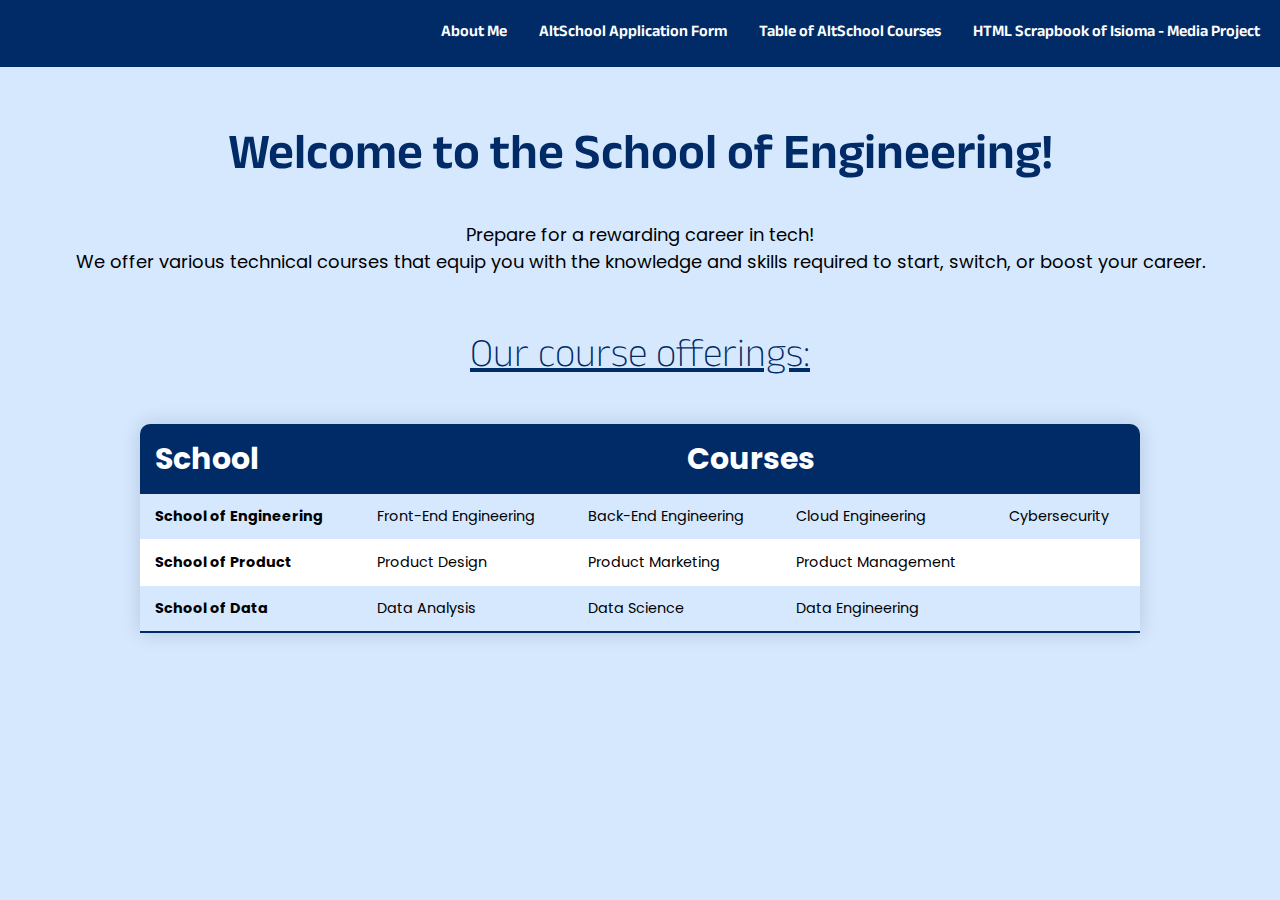
<file: pages/table.html>
<!DOCTYPE html>
<html lang="en">

<head>
  <meta charset="UTF-8" />
  <meta name="viewport" content="width=device-width, initial-scale=1.0" />
  <title>Courses at AltSchool Africa</title>

  <!-- Typography & Fonts -->
  <!-- Anek Devanagari -->
  <link rel="preconnect" href="https://fonts.googleapis.com">
  <link rel="preconnect" href="https://fonts.gstatic.com" crossorigin>
  <link href="https://fonts.googleapis.com/css2?family=Anek+Devanagari:wght@100..800&display=swap" rel="stylesheet">

  <!-- Poppins -->

  <link rel="preconnect" href="https://fonts.googleapis.com">
  <link rel="preconnect" href="https://fonts.gstatic.com" crossorigin>
  <link
    href="https://fonts.googleapis.com/css2?family=Poppins:ital,wght@0,100;0,200;0,300;0,400;0,500;0,600;0,700;0,800;0,900;1,100;1,200;1,300;1,400;1,500;1,600;1,700;1,800;1,900&display=swap"
    rel="stylesheet">

  <!-- CSS Styling Sheet -->
  <link rel="stylesheet" href="../css styles/table.css">
</head>

<body>
  <header>
    <ul class="nav__list">
      <li><a href="./index.html">About Me</a></li>
      <li><a href="./form.html">AltSchool Application Form</a></li>
      <li><a href="./table.html">Table of AltSchool Courses</a></li>
      <li>
        <a href="./media.html">HTML Scrapbook of Isioma - Media Project</a>
      </li>
    </ul>
  </header>


  <main>
    <section id="table_introduction">
      <h1>Welcome to the School of Engineering!</h1>
      <p>
        Prepare for a rewarding career in tech! <br> We offer various technical
        courses that equip you with the knowledge and skills required to
        start, switch, or boost your career.
      </p>

      <h2>Our course offerings:</h2>
    </section>

    <section id="table_courses">
      <table class="table__content">
        <thead>
          <tr>
            <th class="th__firstcolumn">School</th>
            <th colspan="4">Courses</th>
          </tr>
        </thead>

        <tbody>
          <tr>
            <th class="th__firstcolumnrows">School of Engineering</th>
            <td>Front-End Engineering</td>
            <td>Back-End Engineering</td>
            <td>Cloud Engineering</td>
            <td>Cybersecurity</td>
          </tr>
          <tr>
            <th class="th__firstcolumnrows">School of Product</th>
            <td>Product Design</td>
            <td>Product Marketing</td>
            <td>Product Management</td>
            <td></td>
          </tr>
          <tr>
            <th class="th__firstcolumnrows">School of Data</th>
            <td>Data Analysis</td>
            <td>Data Science</td>
            <td>Data Engineering</td>
          </tr>
        </tbody>
      </table>
    </section>
  </main>
</body>

</html>
</file>
<file: css-styles/index.css>
:root {
  --font-text-headings: "Ojuju", sans-serif;
  --font-text-primary: "Anek Devanagari", sans-serif;
  --colour-primary: #9adbba;
}

* {
  box-sizing: border-box;
}

body {
  max-width: 1200px;
  margin: 0 auto;
}

a {
  text-decoration: none;
  color: black;
  /* font-family: var(--font-text-primary); */
  font-weight: bold;
}

nav > p {
  font-family: var(--font-text-headings);
  font-size: 2.5rem;
  font-weight: bold;
  margin-top: 0;
}

h1 {
  font-family: var(--font-text-headings);
  font-size: 2.5rem;
  color: inherit;
}

h2 {
  font-family: var(--font-text-headings);
  font-size: 2rem;
  color: #ad1017;
}

h3 {
  font-family: var(--font-text-headings);
  font-size: 1rem;
}

hr {
  background-color: #ad1017;
  border: none;
  height: 2px;
}

p {
  font-family: var(--font-text-primary);
  font-size: 1rem;
  text-align: justify;
}

a:hover {
  text-decoration: underline;
  text-decoration-color: #ad1017;
  color: #ad1017;
}

ul li {
  font-family: var(--font-text-primary);
  font-size: 1rem;
  list-style: none;
  font-weight: bold;
}

ol li {
  font-family: var(--font-text-primary);
  font-size: 1rem;
}

nav {
  display: flex;
  justify-content: space-between;
}

.nav__list {
  display: flex;
  gap: 2rem;
  margin-top: 10px;
}

header {
  margin: 16px 40px 16px 40px;
}

.section__intro {
  display: grid;
  grid-template-columns: 1fr 1fr;
  background-color: var(--colour-primary);
}

.text__intro {
  padding-top: 120px;
}

.text__intro--sub > p {
  font-size: 1.5rem;
}

.section__bio {
  display: grid;
  grid-template-columns: 1fr 1fr;
  place-items: center;
  margin: 16px 40px 16px 40px;
  background-color: white;
}

.section__reasons {
  display: grid;
  grid-template-columns: 1fr 1fr;
  place-items: center;
  margin: 16px 40px 16px 40px;
}

.fragment__identifier {
  display: flex;
  justify-content: space-around;
  font-family: var(--font-text-headings);
  font-size: 20px;
}

.nav__aside {
  display: flex;
  gap: 2rem;
  justify-content: space-evenly;
}

.section__aside > h2 {
  text-align: center;
}

blockquote p {
  font-family: var(--font-text-headings);
  font-weight: 700;
  font-style: italic;
  font-size: 2rem;
  text-align: center;
}

figure img {
  width: 550px;
  height: 570px;
  object-fit: cover;
  border-radius: 200px;
}

figcaption {
  font-family: var(--font-text-primary);
  font-size: 1rem;
}


/* Media Queries */

@media (min-width: 800px) {
  .second__rule {
    display: none !important;
  }
}

@media (max-width: 800px) {
  nav {
    display: flex;
    flex-direction: column;
  }
  .nav__list {
    display: flex;
    flex-direction: column;
    gap: 14px;
    padding-left: 10px;
  }

  .section__intro {
    display: flex;
    flex-direction: column;
    place-items: center;
  }

  figure img {
    width: 350px;
    height: 370px;
    border-radius: 0;
  }

  .text__intro {
    padding-top: 10px;
  }

  h1 {
    font-size: 2rem;
  }

  .text__intro--sub > p {
    font-size: 1rem;
  }

  .section__reasons,
  .section__bio {
    display: flex;
    flex-direction: column;
  }

  .nav__aside {
    display: flex;
    flex-direction: column;
    gap: 14px;
    place-items: center;
    padding-left: 10px;
  }

  h2 {
    text-align: center;
    
  }
}
</file>
<file: css styles/index.css>
:root {
  --font-text-headings: "Ojuju", sans-serif;
  --font-text-primary: "Anek Devanagari", sans-serif;
  --colour-primary: #e5b80b;
}

* {
  box-sizing: border-box;
}

body {
  margin: 0;
  background-color: var(--colour-primary);
  margin-left: 80px;
  margin-right: 80px;
}

nav > p {
  font-family: var(--font-text-headings);
  font-size: 2rem;
  margin-top: 0;
}

h1 {
  font-family: var(--font-text-headings);
  font-size: 2.5rem;
  color: #ad1017;
}

h2 {
  font-family: var(--font-text-headings);
  font-size: 2rem;
  color: #ad1017;
}

h3 {
  font-family: var(--font-text-headings);
  font-size: 1rem;
}

hr {
  background-color: #ad1017;
  border: none;
  height: 2px;
}

p {
  font-family: var(--font-text-primary);
  font-size: 1rem;
  text-align: justify;
}

a {
  text-decoration: none;
  color: black;
  font-family: var(--font-text-primary);
  font-weight: bold;
}

a:hover {
  text-decoration: underline;
  text-decoration-color: #ad1017;
  color: #ad1017;
}

ul li {
  font-family: var(--font-text-primary);
  font-size: 1rem;
  list-style: none;
  font-weight: bold;
}

ol li {
  font-family: var(--font-text-primary);
  font-size: 1rem;
}

nav {
  display: flex;
  justify-content: space-between;
}

.nav__list {
  display: flex;
  gap: 2rem;
  margin-top: 10px;
}

header {
  margin: 16px 40px 16px 40px;
}

.section__intro {
  display: grid;
  grid-template-columns: 1fr 1fr;
}

.text__intro {
  padding-top: 120px;
}

.text__intro--sub > p {
  font-size: 1.5rem;
}

.section__bio {
  display: grid;
  grid-template-columns: 1fr 1fr;
  place-items: center;
  margin: 16px 40px 16px 40px;
}

.section__reasons {
  display: grid;
  grid-template-columns: 1fr 1fr;
  place-items: center;
  margin: 16px 40px 16px 40px;
}

.fragment__identifier {
  display: flex;
  justify-content: space-around;
}

.nav__aside {
  display: flex;
  gap: 2rem;
  justify-content: space-evenly;
}

.section__aside > h2 {
  text-align: center;
}

blockquote p {
  font-family: var(--font-text-headings);
  font-weight: 700;
  font-style: italic;
  font-size: 2rem;
  text-align: center;
}

figure img {
  width: 550px;
  height: 570px;
  object-fit: cover;
  border-radius: 200px;
}

figcaption {
  font-family: var(--font-text-primary);
  font-size: 1rem;
}
</file>
<file: css-styles/form.css>
* {
  box-sizing: border-box;
}

@font-face {
  font-family: "Almanera Bold";
  src: url(../assets/fonts/Almarena-Almarena-Display-Bold.otf);
}

@font-face {
  font-family: "Almarena Light";
  src: url(../assets/fonts/Almarena-Almarena-Display-Light.otf);
}

@font-face {
  font-family: "Almanera Regular";
  src: url(../assets/fonts/Almarena-Almarena-Display-Regular.otf);
}

:root {
  --font-text-headings: "Almanera Bold", sans-serif;
  --font-text-primary: "Almanera Regular", sans-serif;
  --font-text-light: "Almanera Light", sans-serif;
}

body {
  font-family: var(--font-text-primary);
  margin: 0;
  height: 100%;
}

.form__grid {
  display: flex;
  gap: 20px;
}

h1 {
  font-family: var(--font-text-headings);
  text-align: center;
  font-weight: 500;
  font-size: 50px;
  line-height: 4rem;
  margin-top: 0;
  margin-bottom: 0;
}

h2 {
  font-family: var(--font-text-headings);
}

p {
  color: #85888c;
  font-size: 14px;
}

.container {
  display: grid;
  grid-template-columns: 1fr 2fr;
  gap: 100px;
}

.first__container {
  background-color: #fefcf7;
  height: 100vh;
  padding: 2rem;
}

/* form {
  overflow: scroll;
} */

header {
  background-color: #fefcf7;
}

ul {
  margin: 0;
}

.nav__list {
  display: flex;
  gap: 2rem;
  padding: 20px;
  justify-content: end;
}

a {
  text-decoration: none;
  color: #033985;
}

a:hover {
  color: #033985;
  text-decoration: underline;
  text-decoration-line: #033985;
}

ul li {
  list-style: none;
  font-family: var(--font-text-headings);
  font-weight: 600;
}
figure img {
  width: 450px;
  height: 350px;
  object-fit: contain;
}

figure {
  margin-top: 0;
  margin-bottom: 0;
}

.links__socialmedia {
  display: flex;
  justify-content: center;
  gap: 20px;
  margin-top: 20px;
}

.link__phone {
  font-family: var(--font-text-light);
  font-size: 8px;
  font-weight: 100;
  text-align: center;
  color: black;
}

.footer {
  font-family: var(--font-text-primary);
  font-size: 15px;
  font-weight: 400;
  text-align: center;
  color: black;
}

input {
  width: 250px;
  height: 56px;
  border: none;
  background-color: #fafafa;
  font-family: var(--font-text-light);
  font-size: 14px;
  font-weight: 300;
  padding: 20px;
  margin-bottom: 40px;
  margin-top: 10px;
}

div > label {
  font-family: var(--font-text-light);
  letter-spacing: 0.5px;
  color: rgb(26, 24, 24);
}

.input--channels {
  width: 520px;
}

.text__termsofuse {
  font-size: 15px;
  line-height: 1.5rem;
  font-family: "Poppins", sans-serif;
}

button {
  width: 520px;
  height: 50px;
  padding: 10px;
  font-family: var(--font-text-primary);
  margin-bottom: 30px;
  background-color: #6a6ff5;
  color: white;
  border: none;
  border-radius: 5px;
}

/* Media Queries */

@media (max-width: 800px) {
  .container {
    display: flex;
    flex-direction: column;
    padding: 20px;
    margin: 0 auto;
  }

  .nav__list {
    display: flex;
    flex-direction: column;
  }

  figure img {
    width: 350px;
    height: 250px;
  }

  h1 {
    font-size: 20px;
    text-align: justify;
    line-height: 1.5rem;
  }

  .container {
    gap: 40px;
  }

  .first__container {
    height: fit-content;
    width: fit-content;
  }

  body {
    height: fit-content;
    width: fit-content;
    font-size: 14px;
    margin: 0;
  }

  header {
    background-color: white;
    font-size: 14px;
  }

  button {
    width: 480px;
    margin: 0 auto;
    padding: 20px;
  }

  input {
    width: 230px;
  }

  .input--channels {
    width: 480px;
  }

  .last__break {
    display: none;
  }

  .text__termsofuse {
    font-size: 10px;
  }
}
</file>
<file: css-styles/table.css>
* {
  box-sizing: border-box;
}

:root {
  --font-text-headings: "Anek Devanagari", sans-serif;
  --font-text-primary: "Poppins", sans-serif;
}

body {
  background-color: #d5e8fe;
  margin: 0;
}

header {
  background-color: #012b66;
}

ul li {
  list-style: none;
  font-family: var(--font-text-headings);
  font-weight: 600;
}

.nav__list {
  display: flex;
  gap: 2rem;
  padding: 20px;
  justify-content: end;
  margin: 0;
}

a {
  text-decoration: none;
  color: white;
}

a:hover {
  text-decoration: underline;
  text-decoration-line: #033985;
}

h1 {
  font-family: var(--font-text-headings);
  color: #012b66;
  text-align: center;
  font-weight: 600;
  font-size: 50px;
  margin-top: 50px;
  margin-bottom: 0;
}

h2 {
  font-family: var(--font-text-headings);
  color: #012b66;
  font-weight: 200;
  font-size: 40px;
  margin: 50px;
  margin-bottom: 30px;
  text-align: center;
  text-decoration: underline;
}

p {
  font-size: 18px;
  font-family: var(--font-text-primary);
  text-align: center;
}

.table__content {
  border-collapse: collapse;
  font-size: 0.9em;
  min-width: 1000px;
  margin-left: auto;
  margin-right: auto;
  border-radius: 10px 10px 0 0;
  overflow: hidden;
  box-shadow: 0 0 20px rgba(0, 0, 0, 0.15);
}

.table__content thead tr {
  background-color: #012b66;
  color: white;
  font-family: var(--font-text-primary);
  font-weight: bold;
  font-size: 30px;
}

.th__firstcolumn {
  text-align: left;
}

.table__content th,
.table__content td {
  padding: 12px 15px;
  font-family: var(--font-text-primary);
}

.th__firstcolumnrows {
  text-align: left;
}

.table__content tbody tr {
  border-bottom: 1px solid white;
}

.table__content tbody tr:hover {
  color: #09484d;
}

.table__content tbody tr:nth-of-type(even) {
  background-color: white;
}

.table__content tbody tr:last-of-type {
  border-bottom: 2px solid #012b66;
}

/* Media Queries */
</file>
<file: css styles/form.css>
* {
  box-sizing: border-box;
}

:root {
  --font-text-headings: "Anek Devanagari", sans-serif;
  --font-text-primary: "Poppins", sans-serif;
}

body {
  font-family: var(--font-text-primary);
  margin: 0;
  height: 100%;
}

h1 {
  font-family: var(--font-text-headings);
  text-align: center;
  font-weight: 600;
  font-size: 50px;
  line-height: 4rem;
  margin-top: 0;
  margin-bottom: 0;
}

h2 {
  font-family: var(--font-text-headings);
}

p {
  color: #85888c;
  font-size: 14px;
}

.container {
  display: grid;
  grid-template-columns: 1fr 2fr;
  gap: 100px;
}

.first__container {
  background-color: #fefcf7;
  height: 100%vh;
  padding-left: 30px;
  padding-right: 30px;
}

.second__container {
  overflow-y: auto;
}

header {
  background-color: #fefcf7;
}

ul {
  margin: 0;
}

.nav__list {
  display: flex;
  gap: 2rem;
  padding: 20px;
  justify-content: end;
}

a {
  text-decoration: none;
  color: #0566f1;
}

a:hover {
  color: #033985;
  text-decoration: underline;
  text-decoration-line: #033985;
}

ul li {
  list-style: none;
  font-family: var(--font-text-headings);
  font-weight: 600;
}

.form__grid {
  display: flex;
  gap: 20px;
}

figure img {
  width: 450px;
  height: 350px;
  object-fit: contain;
}

figure {
  margin-top: 0;
  margin-bottom: 0;
}

.links__socialmedia {
  display: flex;
  justify-content: center;
  gap: 20px;
  margin-top: 20px;
}

.link__phone {
  font-family: var(--font-text-headings);
  font-size: 14px;
  font-weight: 300;
  text-align: center;
  color: black;
}

.footer {
  font-family: var(--font-text-headings);
  font-size: 15px;
  font-weight: 500;
  text-align: center;
  color: black;
}


input {
  width: 250px;
  height: 56px;
  border: none;
  background-color: #fafafa;
  font-family: var(--font-text-primary);
  font-size: 14px;
  font-weight: 300;
  padding: 20px;
  margin-bottom: 40px;
  margin-top: 10px;
}

.input--channels {
  width: 520px;
}

button {
  width: 520px;
  height: 50px;
  padding: 10px;
  font-family: var(--font-text-primary);
  margin-bottom: 30px;
  background-color: #6a6ff5;
  color: white;
  border: none;
  border-radius: 5px;
}
</file>
<file: css styles/table.css>
* {
  box-sizing: border-box;
}

:root {
  --font-text-headings: "Anek Devanagari", sans-serif;
  --font-text-primary: "Poppins", sans-serif;
}

body {
  background-color: #d5e8fe;
  margin: 0;
}

header {
  background-color: #012b66;
}

ul li {
  list-style: none;
  font-family: var(--font-text-headings);
  font-weight: 600;
}

.nav__list {
  display: flex;
  gap: 2rem;
  padding: 20px;
  justify-content: end;
  margin: 0;
}

a {
  text-decoration: none;
  color: white;
}

a:hover {
  text-decoration: underline;
  text-decoration-line: #033985;
}

h1 {
  font-family: var(--font-text-headings);
  color: #012b66;
  text-align: center;
  font-weight: 600;
  font-size: 50px;
  margin-top: 50px;
  margin-bottom: 0;
}

h2 {
  font-family: var(--font-text-headings);
  color: #012b66;
  font-weight: 200;
  font-size: 40px;
  margin: 50px;
  margin-bottom: 30px;
  text-align: center;
  text-decoration: underline;
}

p {
  font-size: 18px;
  font-family: var(--font-text-primary);
  text-align: center;
}

.table__content {
  border-collapse: collapse;
  font-size: 0.9em;
  min-width: 1000px;
  margin-left: auto;
  margin-right: auto;
  border-radius: 10px 10px 0 0;
  overflow: hidden;
  box-shadow: 0 0 20px rgba(0, 0, 0, 0.15);
}

.table__content thead tr {
  background-color: #012b66;
  color: white;
  font-family: var(--font-text-primary);
  font-weight: bold;
  font-size: 30px;
}

.th__firstcolumn {
  text-align: left;
}

.table__content th,
.table__content td {
  padding: 12px 15px;
  font-family: var(--font-text-primary);
}

.th__firstcolumnrows {
  text-align: left;
}

.table__content tbody tr {
  border-bottom: 1px solid white;
}

.table__content tbody tr:hover {
  color: #09484d;
}

.table__content tbody tr:nth-of-type(even) {
  background-color: white;
}

.table__content tbody tr:last-of-type {
  border-bottom: 2px solid #012b66;
}
</file>
